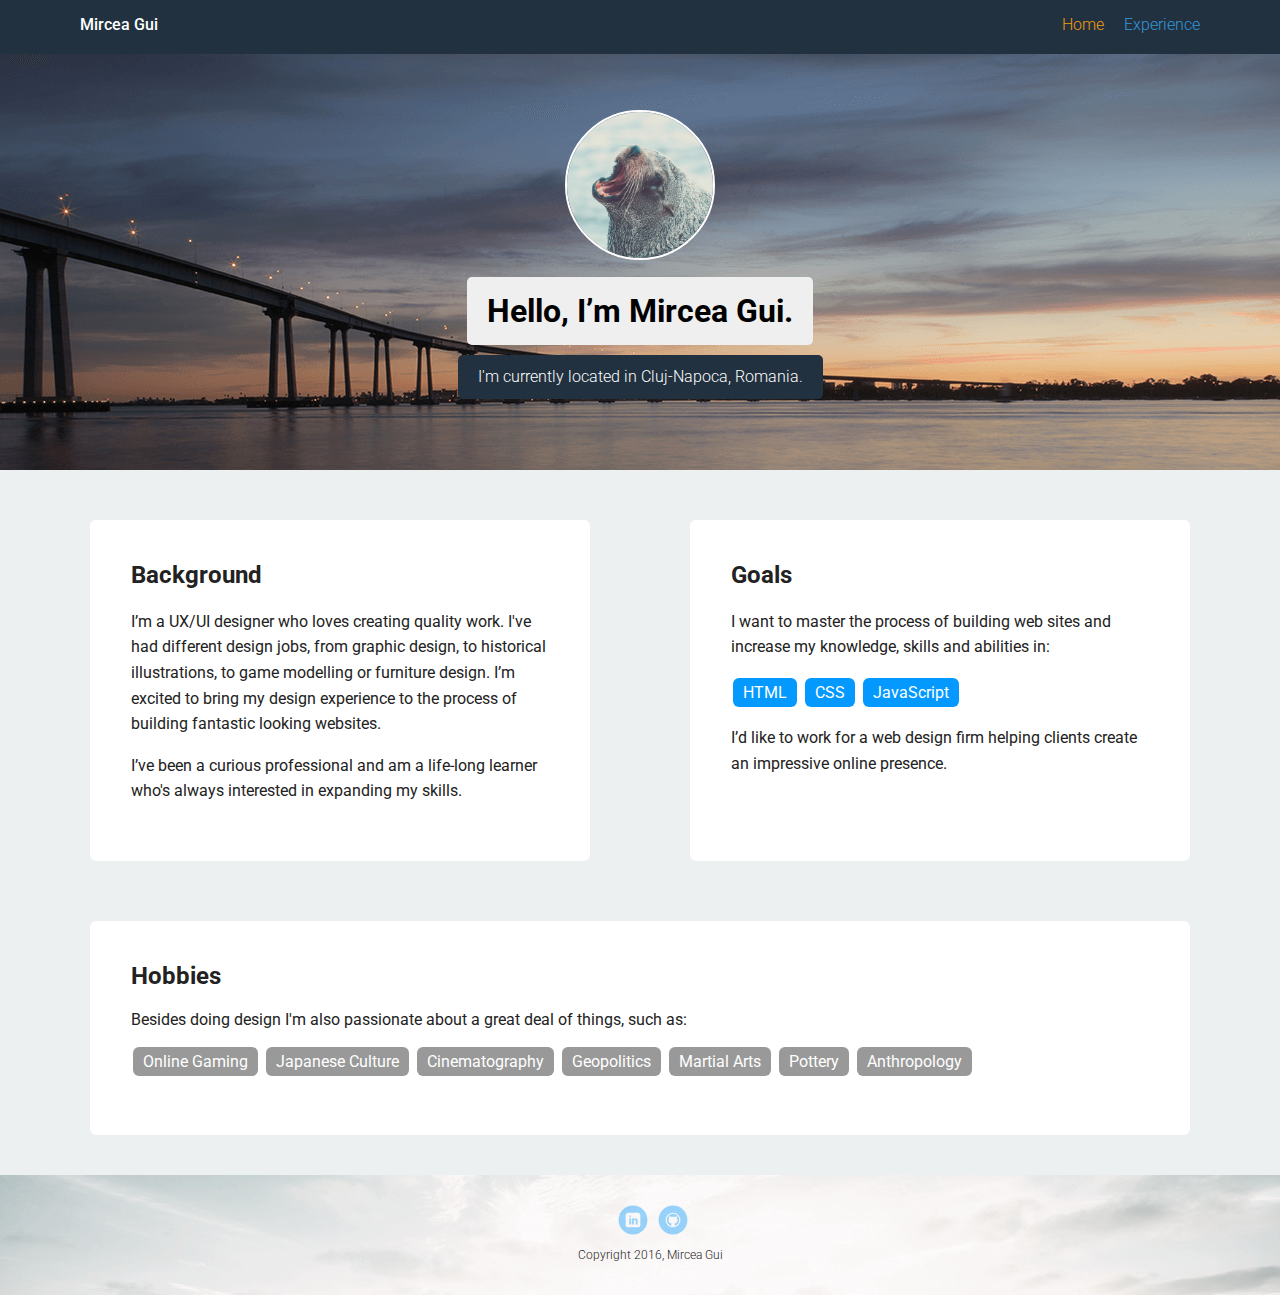
<file: index.html>
<!doctype html>
<html lang="en">
<head>
  <meta charset="utf-8">
  <title>Mircea Gui's Profile</title>
  <meta name="viewport" content="width=device-width, initial-scale=1.0">
  <link rel="stylesheet" href="styles.css">
  <link href="https://fonts.googleapis.com/css?family=Roboto:300,400,500,700" rel="stylesheet">
</head>

<body>

    <div class="main-nav">
        <ul class="nav">
          <li class="name">Mircea Gui</li>
          <li><a href="index.html" class="selected">Home</a></li>
          <li><a href="experience.html">Experience</a></li>
        </ul>
    </div>

    <header>
      <img src="images/profile_photo.png" alt="Mircea Gui's profile photo" class="profile-image">
      <h1 class="tag name">Hello, I’m Mircea Gui.</h1>
      <p class="tag location">I'm currently located in Cluj-Napoca, Romania.</p>
    </header>

    <main class="flex">
      <div class="card">
        <h2>Background</h2>
        <p>I’m a UX/UI designer who loves creating quality work. I've had different design jobs, from graphic design, to historical illustrations, to game modelling or furniture design. I’m excited to bring my design experience to the process of building fantastic looking websites.</p>
        <p>I’ve been a curious professional and am a life-long learner who's always interested in expanding my skills.</p>
      </div>

      <div class="card">
        <h2>Goals</h2>
        <p>I want to master the process of building web sites and increase my knowledge, skills and abilities in:</p>
        <ul class="skills">
          <li>HTML</li>
          <li>CSS</li>
          <li>JavaScript</li>
        </ul>
        <p>I’d like to work for a web design firm helping clients create an impressive online presence.</p>
      </div>
    </main>
    <div class="card-wide">
      <h2>Hobbies</h2>
      <p>Besides doing design I'm also passionate about a great deal of things, such as:</p>
      <ul class="skills hobbies">
        <li>Online Gaming</li>
        <li>Japanese Culture</li>
        <li>Cinematography</li>
        <li>Geopolitics</li>
        <li>Martial Arts</li>
        <li>Pottery</li>
        <li>Anthropology</li>
      </ul>
    </div>

    <footer>
      <ul>
        <!-- <li><a href="#" class="social twitter">Twitter</a></li> -->
        <li><a href="https://ro.linkedin.com/in/mircea-gui-24a3a28a" class="social linkedin">LinkedIn</a></li>
        <li><a href="https://github.com/mircea-gui" class="social github">Github</a></li>
      </ul>
      <p class="copyright">Copyright 2016, Mircea Gui</p>
    </footer>
  </body>
  </html>
</file>
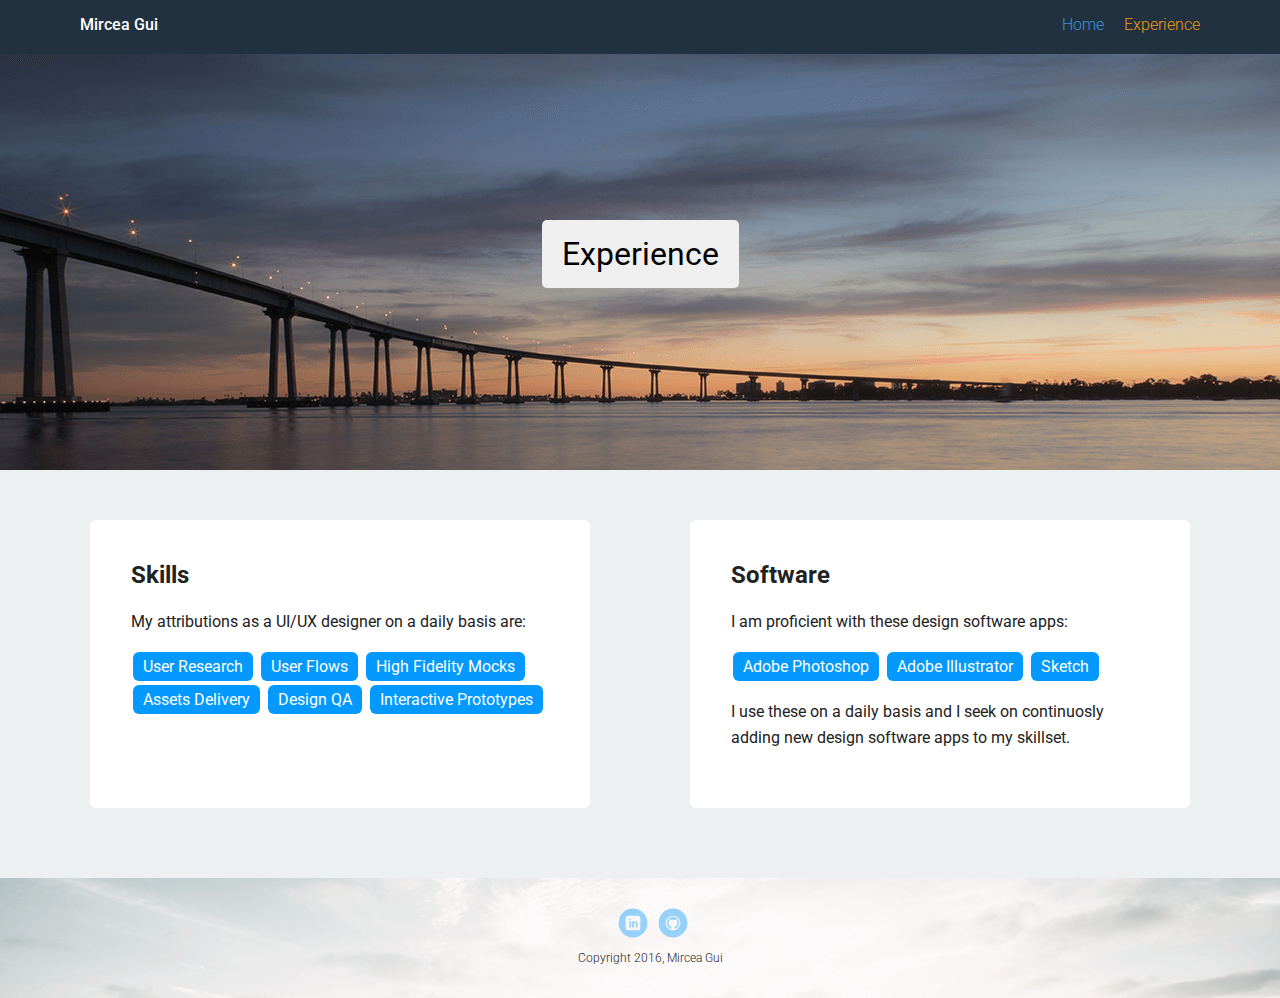
<file: experience.html>
<!doctype html>
<html lang="en">
<head>
  <meta charset="utf-8">
  <title>Mircea Gui's Experience</title>
  <meta name="viewport" content="width=device-width, initial-scale=1.0">
  <link rel="stylesheet" href="styles.css">
  <link href="https://fonts.googleapis.com/css?family=Roboto:300,400,500,700" rel="stylesheet">
</head>

<body>
    <div class="main-nav">
        <ul class="nav">
          <li class="name">Mircea Gui</li>
          <li><a href="index.html">Home</a></li>
          <li><a href="experience.html" class="selected">Experience</a></li>
        </ul>
    </div>

    <header>
      <h1 class="tag name exp">Experience</h1>
    </header>

    <main class="flex exp">
      <div class="card">
        <h2>Skills</h2>
        <p>My attributions as a UI/UX designer on a daily basis are:</p>
        <ul class="skills">
          <li>User Research</li>
          <li>User Flows</li>
          <li>High Fidelity Mocks</li>
          <li>Assets Delivery</li>
          <li>Design QA</li>
          <li>Interactive Prototypes</li>
        </ul>
      </div>

      <div class="card">
        <h2>Software</h2>
        <p>I am proficient with these design software apps:</p>
        <ul class="skills">
          <li>Adobe Photoshop</li>
          <li>Adobe Illustrator</li>
          <li>Sketch</li>
        </ul>
        <p>I use these on a daily basis and I seek on continuosly adding new design software apps to my skillset.</p>
      </div>
    </main>

    <footer>
      <ul>
        <!-- <li><a href="#" class="social twitter">Twitter</a></li> -->
        <li><a href="https://ro.linkedin.com/in/mircea-gui-24a3a28a" class="social linkedin">LinkedIn</a></li>
        <li><a href="https://github.com/mircea-gui" class="social github">Github</a></li>
      </ul>
      <p class="copyright">Copyright 2016, Mircea Gui</p>
    </footer>
</body>
</file>
<file: styles.css>
/* Global Layout Set-up */
* {
  box-sizing: border-box;
}

body {
  margin: 0;
  padding: 0;
  text-align: center;
  font-family: 'Roboto', sans-serif;
  color: #222;
  background: #ecf0f1;
}
/* Link Styles */

a {
  text-decoration: none;
  color: #999;
}
a:hover {
  color: #6633ff;
}

/* Section Styles */

.main-nav {
  width: 100%;
  background: #22313F;
  min-height: 30px;
  padding: 10px;
  position: fixed;
  text-align: center;
  font-weight: 300;
}

.main-nav a {
  color: #3498db;
}
.nav {
  display: flex;
  justify-content: space-around;
  font-weight: 300;
  list-style-type: none;
  margin: 0 auto;
  padding: 0;
}

.nav .name {
    display: block;
    margin-right: auto;
    color: white;
    font-weight: 500;
}
.nav li {
  padding: 5px 10px 10px 10px;
}
.nav a {
  transition: all .5s;
}
.nav a:hover {
  color: white
}
.nav a.selected {
  color: #F39C12;
}

header {
  text-align: center;
  background: url('images/background_photo.png') no-repeat top center ;
  background-size: cover;
  overflow: hidden;
  padding-top: 60px;
}
header {
  line-height: 1.5;
}
header .profile-image {
  margin-top: 50px;
  width: 150px;
  height: 150px;
  border-radius: 100%;
  border: 2px solid white;
  transition: all .2s;
}
header .profile-image:hover {
  transform: scale(1.1) rotate(5deg);
  border: 6px solid #3498DB;
}

header .tag .name {
  padding-left: 20px;
  padding-right: 20px;
}
.tag {
  background-color: #efefef;
  color: black;
  padding: 10px 20px;
  border-radius: 5px;
  display: table;
  margin: 10px auto;
}
.exp {
  margin-top: 160px;
  font-weight: 400;
}
.location {
  background-color: #22313F;
  color: white;
  font-weight: 300;
  /*background-color: rgba(0, 0, 0, 0.7);*/
}
.card {
  margin: 30px;
  padding: 20px 40px 40px;
  max-width: 500px;
  text-align: left;
  background: #fff;
  border: 1px solid white;
  border-radius: 6px;
  transition: all .5s;
}
.card-wide {
  clear: both;
  max-width: 1100px;
  margin: 30px auto 0;
  padding: 20px 40px 40px;
  text-align: left;
  background: #fff;
  border: 1px solid white;
  border-radius: 6px;
  transition: all .5s;
}
.card:hover {
  /* border-color: #4183D7; */
  transition: all .5s;
  border: 1px solid #0399ff;
}

ul.skills {
  padding: 0;
  text-align: left;
}

.skills li {
  border-radius: 6px;
  display: inline-block;
  background: #0399ff;
  color: white;
  padding: 5px 10px;
  margin: 2px;
}

.hobbies li {
  background: #999;
}


/*.skills li:nth-child(odd) {
  background: #0399ff;
} */

footer {
  background: url('images/footer_photo.png') no-repeat top center ;
  background-size: cover;
  overflow: hidden;
  width: 100%;
  min-height: 50px;
  padding: 30px 0 20px 20px;
  /*background-color: #DADFE1;*/

  }

footer .copyright {
  top: -8px;
  font-size: .6em;
  font-weight: 300;
}

footer ul {
  list-style-type: none;
  margin: 0;
  padding: 0;
}

footer ul li {
  display: inline-block;
}

a.social {
  display: inline-block;
  text-indent: -9999px;
  margin-left: 5px;
  width: 30px;
  height: 30px;
  background-size: 30px 30px;
  opacity: .4;
  transition: all .5s;
}
a.twitter {
  background-image: url(images/twitter.svg);
}
a.linkedin {
  background-image: url(images/linkedin.svg);
}
a.github {
  background-image: url(images/github.svg);
}
a.social:hover {
  opacity: 1;
}
.clearfix {
  clear: both;
}

/* Styles for larger screens */
@media screen and (min-width: 720px) {

  .flex {
      display: -ms-flexbox;      /* TWEENER - IE 10 */
      display: flex;
      max-width: 1200px;
      -ms-flex-pack: distribute;
      justify-content: space-around;
      margin: 0 auto;
  }

  header {
    min-height: 470px;
  }

  .nav {
    max-width: 1200px;
    padding: 0 30px;
  }


  main {
    padding-top: 20px;
  }

  main p {
    line-height: 1.6em;
  }

  footer {
    font-size: 1.3em;
    /*max-width: 1200px;*/
    margin: 40px auto 0;
  }

}
</file>
